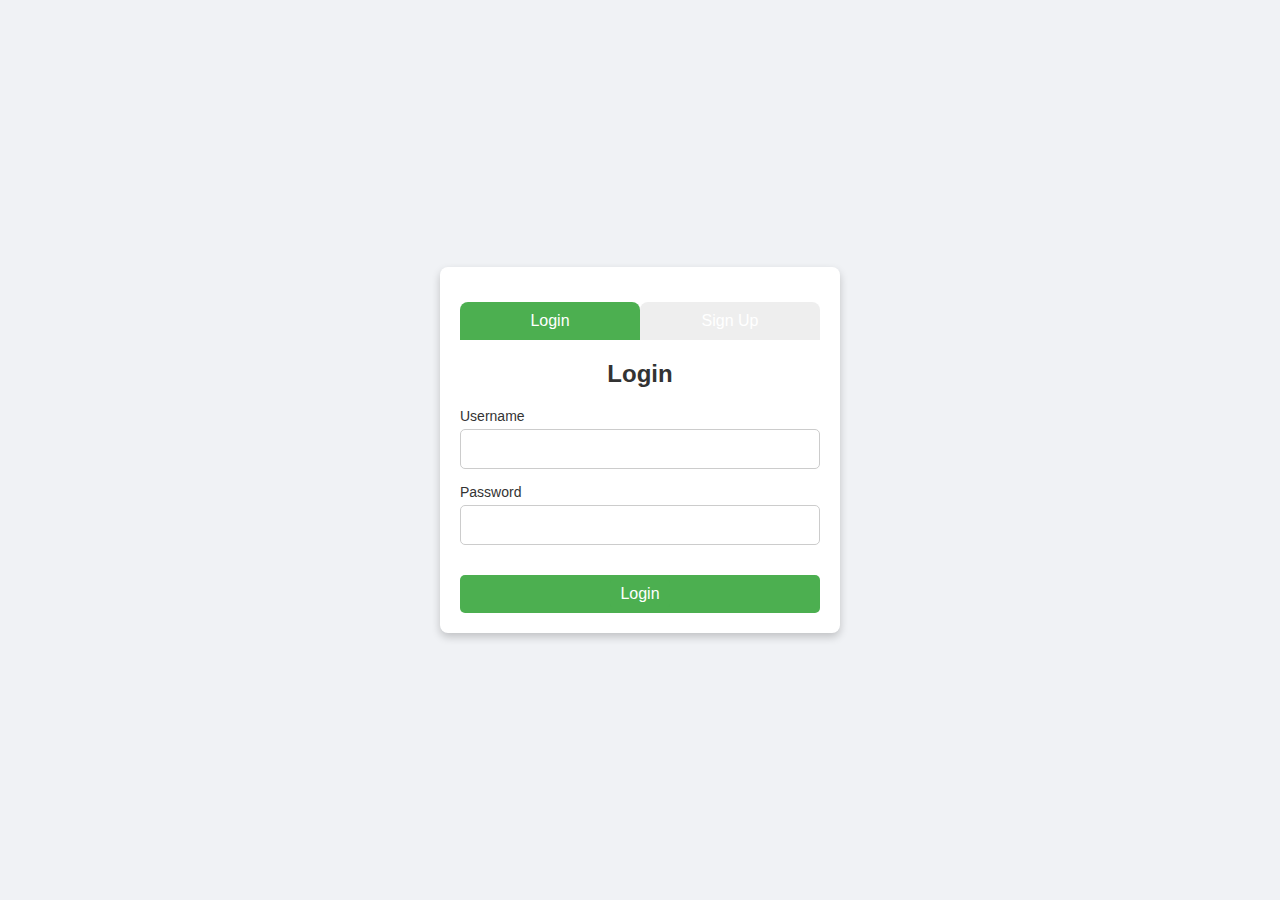
<file: index.html>
<!DOCTYPE html>
<html lang="en">
<head>
    <meta charset="UTF-8">
    <meta name="viewport" content="width=device-width, initial-scale=1.0">
    <title>Login & Sign Up Page</title>
    <link rel="stylesheet" href="styles.css">
</head>
<style>
    /* styles.css */
* {
    margin: 0;
    padding: 0;
    box-sizing: border-box;
    font-family: Arial, sans-serif;
}

body {
    display: flex;
    align-items: center;
    justify-content: center;
    height: 100vh;
    background-color: #f0f2f5;
}

.container {
    width: 100%;
    max-width: 400px;
    padding: 20px;
    background-color: #fff;
    box-shadow: 0 4px 8px rgba(0, 0, 0, 0.2);
    border-radius: 8px;
    text-align: center;
}

.tab-container {
    display: flex;
    justify-content: space-around;
    margin-bottom: 20px;
}

.tab-button {
    flex: 1;
    padding: 10px;
    font-size: 16px;
    cursor: pointer;
    background-color: #eee;
    border: none;
    border-radius: 8px 8px 0 0;
    outline: none;
}

.tab-button.active {
    background-color: #4CAF50;
    color: white;
}

.form-container {
    display: none;
}

.form-container.active {
    display: block;
}

h2 {
    margin-bottom: 20px;
    color: #333;
}

.form-group {
    margin-bottom: 15px;
    text-align: left;
}

.form-group label {
    display: block;
    font-size: 14px;
    color: #333;
}

.form-group input {
    width: 100%;
    padding: 10px;
    margin-top: 5px;
    border: 1px solid #ccc;
    border-radius: 5px;
    font-size: 16px;
}

button {
    width: 100%;
    padding: 10px;
    background-color: #4CAF50;
    color: #fff;
    font-size: 16px;
    border: none;
    border-radius: 5px;
    cursor: pointer;
    margin-top: 15px;
}

button:hover {
    background-color: #45a049;
}

</style>
<body>
    <script>

    </script>
    <div class="container">
        <div class="tab-container">
            <button class="tab-button active" onclick="openTab('login')">Login</button>
            <button class="tab-button" onclick="openTab('signup')">Sign Up</button>
        </div>

        <!-- Login Form -->
        <div id="login" class="form-container active">
            <h2>Login</h2>
            <form action="about.html" method="post">
                <div class="form-group">
                    <label for="login-username">Username</label>
                    <input type="text" id="login-username" name="username" required>
                </div>
                <div class="form-group">
                    <label for="login-password">Password</label>
                    <input type="password" id="login-password" name="password" required>
                </div>
                <button type="submit"><a href="about.html" class="donate-button">Login</a></button>
        
            </form>
        </div>
        <!-- Sign Up Form -->
        <div id="signup" class="form-container">
            <h2>Sign Up</h2>
            <form action="about.html" method="post">
                <div class="form-group">
                    <label for="signup-username">Username</label>
                    <input type="text" id="signup-username" name="username" required>
                </div>
                <div class="form-group">
                    <label for="signup-email">Email</label>
                    <input type="email" id="signup-email" name="email" required>
                </div>
                <div class="form-group">
                    <label for="signup-password">Password</label>
                    <input type="password" id="signup-password" name="password" required>
                </div>
                <button type="submit"><a href="about.html" class="donate-button">Sign Up</a></button>
                
            </form>
        </div>
    </div> 
</body>
</html>
</file>
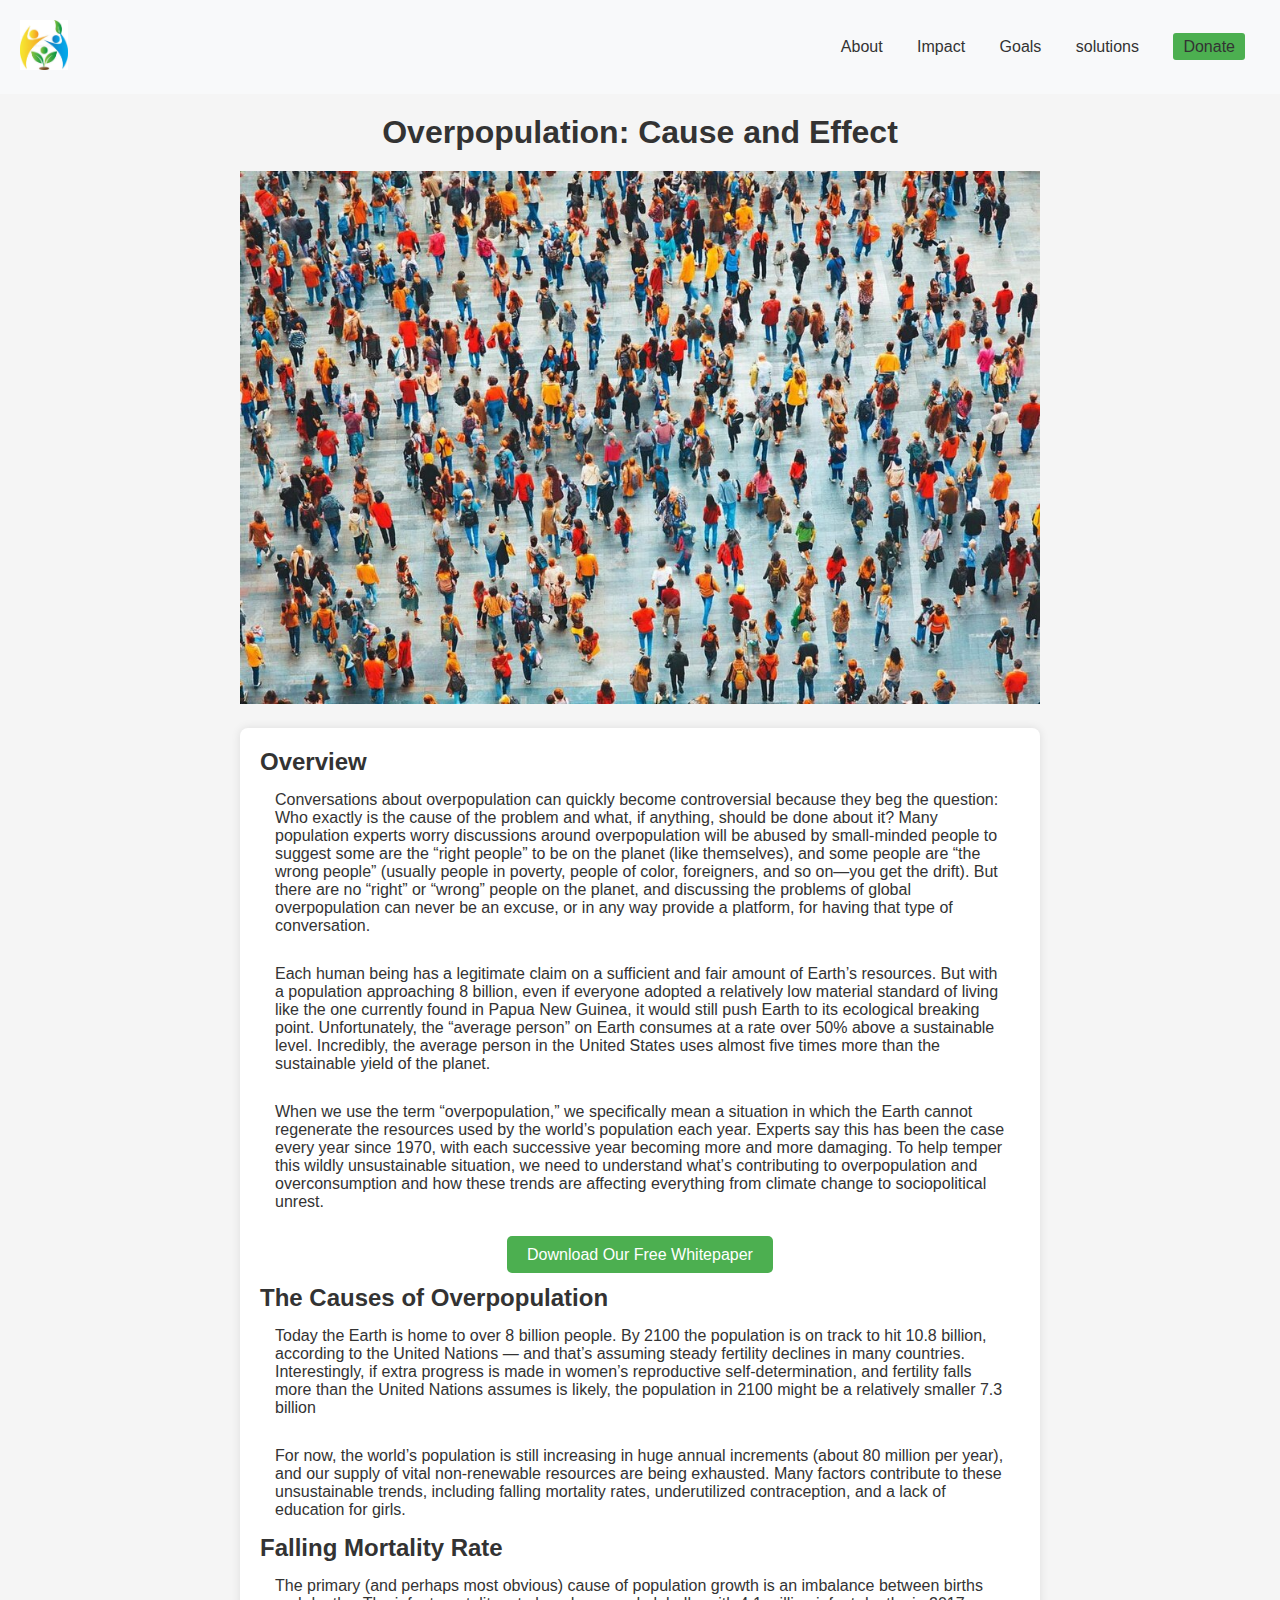
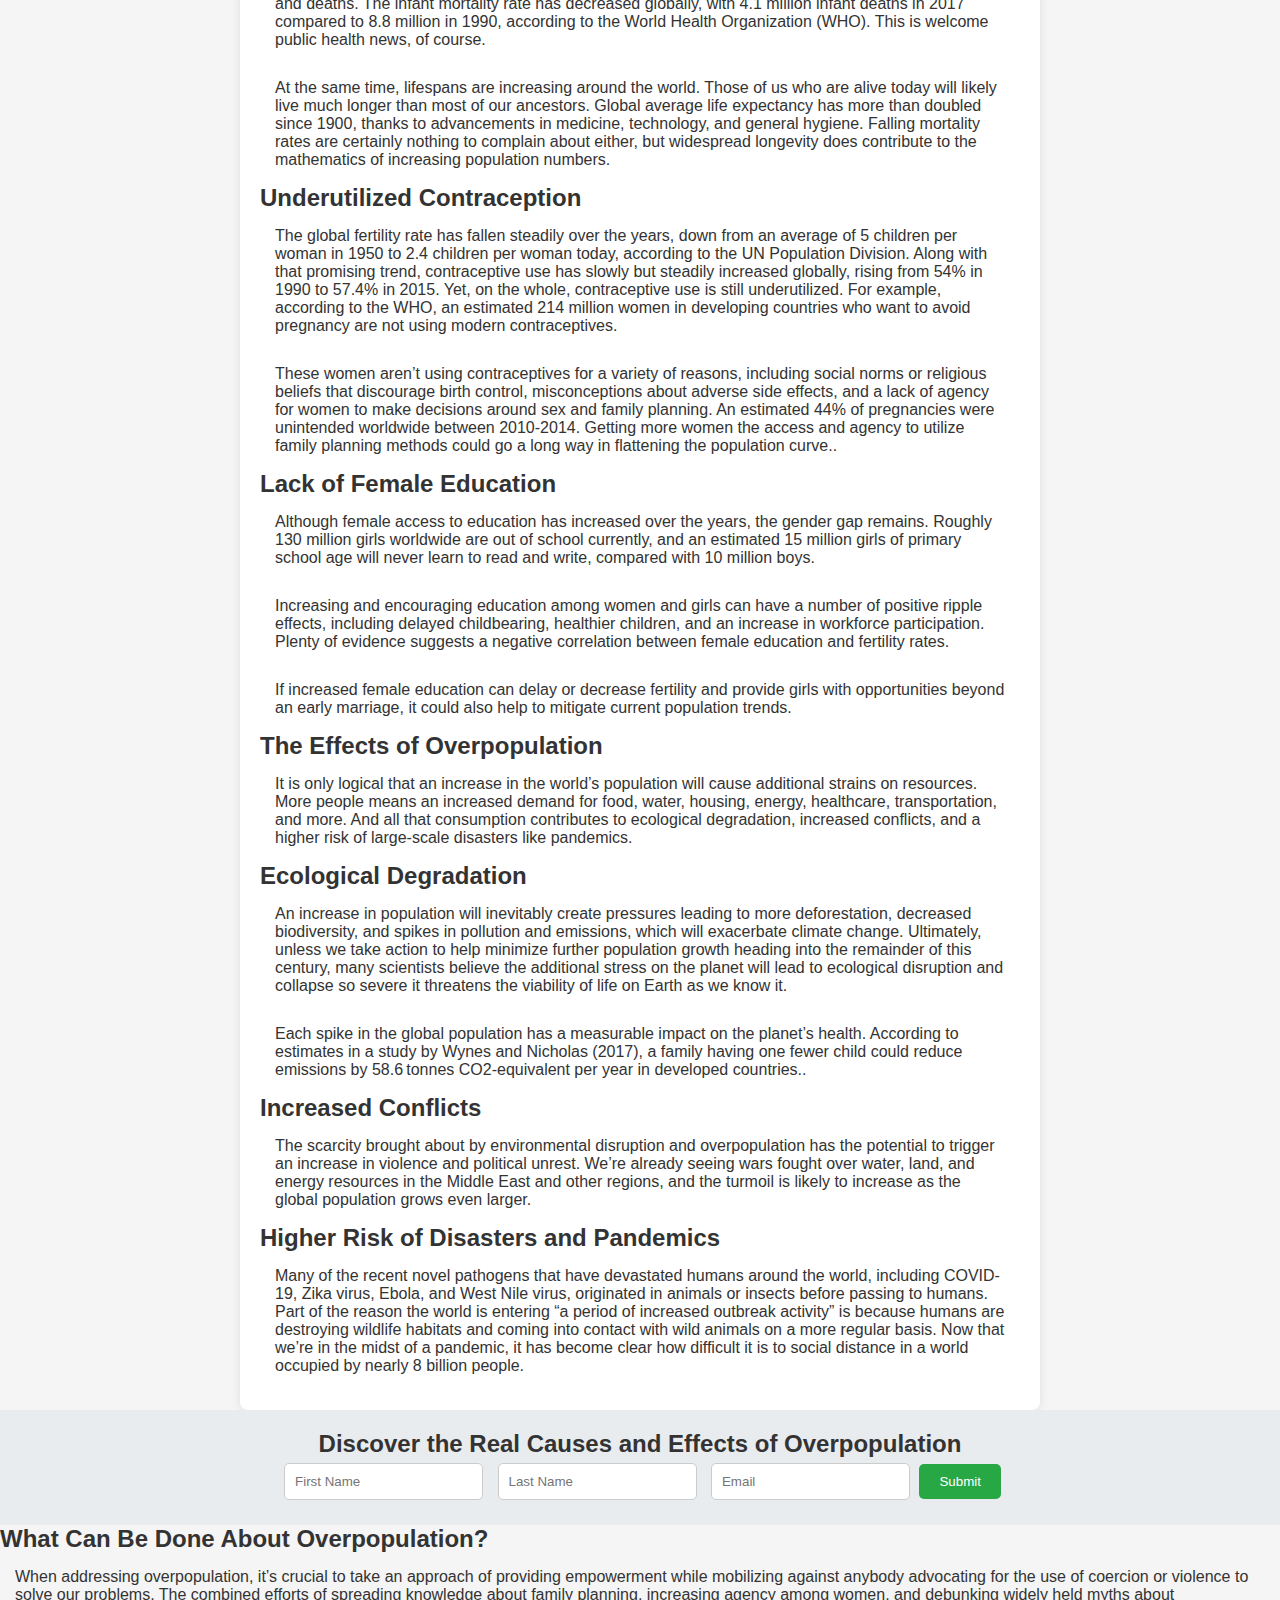
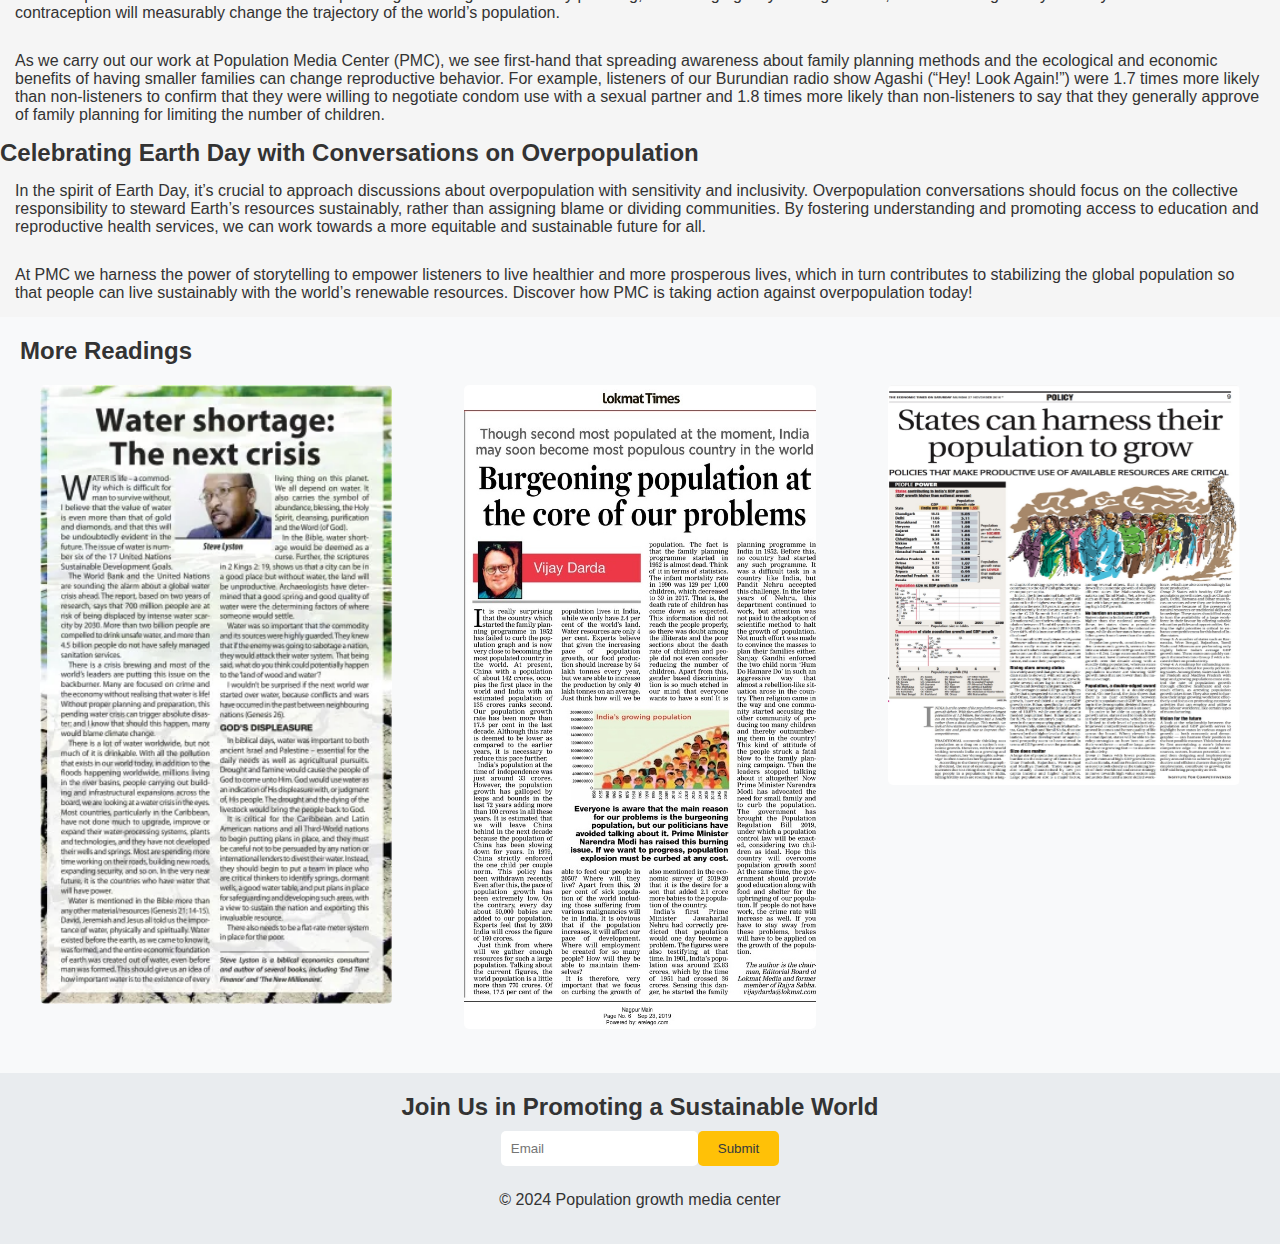
<file: about.html>
<!DOCTYPE html>
<html lang="en">
<head>
    <meta charset="UTF-8">
    <meta name="viewport" content="width=device-width, initial-scale=1.0">
    <title>Overpopulation: Cause and Effect</title>
    <link rel="stylesheet" href="styles.css">
</head>
<style>
    p{

        padding: 15px;
    }
</style>
<body>
    <!-- Header Section -->
    <header class="header">
        <div class="header-logo">
            <img src="logo.jpg" alt="Population Media Center Logo">
        </div>
        <nav class="header-nav">
            <a href="about.html">About</a>
            <a href="impact.html">Impact</a>
            <a href="goals.html">Goals</a>
            <a href="solution.html">solutions</a>
            <a href="donate.html" class="donate-button">Donate</a>
        </nav>
    </header>

    <!-- Main Article Section -->
    <main>
        <section class="article-header">
            <h1>Overpopulation: Cause and Effect</h1>
            
            <img src="crowd.jpg" alt="Crowd Image" class="header-image">
        </section>

        <!-- Article Content -->
        <section class="article-content">
            <h2>Overview</h2>
            <p> Conversations about overpopulation can quickly become controversial because they beg the question: Who exactly is the cause of the problem and what, if anything, should be done about it? Many population experts worry discussions around overpopulation will be abused by small-minded people to suggest some are the “right people” to be on the planet (like themselves), and some people are “the wrong people” (usually people in poverty, people of color, foreigners, and so on—you get the drift). But there are no “right” or “wrong” people on the planet, and discussing the problems of global overpopulation can never be an excuse, or in any way provide a platform, for having that type of conversation.</p>
            <p>Each human being has a legitimate claim on a sufficient and fair amount of Earth’s resources. But with a population approaching 8 billion, even if everyone adopted a relatively low material standard of living like the one currently found in Papua New Guinea, it would still push Earth to its ecological breaking point. Unfortunately, the “average person” on Earth consumes at a rate over 50% above a sustainable level. Incredibly, the average person in the United States uses almost five times more than the sustainable yield of the planet.</p>
            <p>When we use the term “overpopulation,” we specifically mean a situation in which the Earth cannot regenerate the resources used by the world’s population each year. Experts say this has been the case every year since 1970, with each successive year becoming more and more damaging. To help temper this wildly unsustainable situation, we need to understand what’s contributing to overpopulation and overconsumption and how these trends are affecting everything from climate change to sociopolitical unrest.</p>
            
            <div class="download-section">
                <a href="https://example.com/whitepaper.pdf" class="download-button">Download Our Free Whitepaper</a>
            </div>

            <h2>The Causes of Overpopulation</h2>
            <p>Today the Earth is home to over 8 billion people. By 2100 the population is on track to hit 10.8 billion, according to the United Nations — and that’s assuming steady fertility declines in many countries. Interestingly, if extra progress is made in women’s reproductive self-determination, and fertility falls more than the United Nations assumes is likely, the population in 2100 might be a relatively smaller 7.3 billion</p>
            <p>For now, the world’s population is still increasing in huge annual increments (about 80 million per year), and our supply of vital non-renewable resources are being exhausted. Many factors contribute to these unsustainable trends, including falling mortality rates, underutilized contraception, and a lack of education for girls.</p>

            <h2>Falling Mortality Rate</h3>
            <p>The primary (and perhaps most obvious) cause of population growth is an imbalance between births and deaths. The infant mortality rate has decreased globally, with 4.1 million infant deaths in 2017 compared to 8.8 million in 1990, according to the World Health Organization (WHO). This is welcome public health news, of course.</p>
            <p> At the same time, lifespans are increasing around the world. Those of us who are alive today will likely live much longer than most of our ancestors. Global average life expectancy has more than doubled since 1900, thanks to advancements in medicine, technology, and general hygiene. Falling mortality rates are certainly nothing to complain about either, but widespread longevity does contribute to the mathematics of increasing population numbers.</p>
            <h2>Underutilized Contraception</h3>
            <p>The global fertility rate has fallen steadily over the years, down from an average of 5 children per woman in 1950 to 2.4 children per woman today, according to the UN Population Division. Along with that promising trend, contraceptive use has slowly but steadily increased globally, rising from 54% in 1990 to 57.4% in 2015. Yet, on the whole, contraceptive use is still underutilized. For example, according to the WHO, an estimated 214 million women in developing countries who want to avoid pregnancy are not using modern contraceptives.</p>
            <p>These women aren’t using contraceptives for a variety of reasons, including social norms or religious beliefs that discourage birth control, misconceptions about adverse side effects, and a lack of agency for women to make decisions around sex and family planning. An estimated 44% of pregnancies were unintended worldwide between 2010-2014. Getting more women the access and agency to utilize family planning methods could go a long way in flattening the population curve..</p>

            <h2>Lack of Female Education</h3>
            <p>Although female access to education has increased over the years, the gender gap remains. Roughly 130 million girls worldwide are out of school currently, and an estimated 15 million girls of primary school age will never  learn to read and write, compared with 10 million boys.</p>
            <p>Increasing and encouraging education among women and girls can have a number of positive ripple effects, including delayed childbearing, healthier children, and an increase in workforce participation. Plenty of evidence suggests a negative correlation between female education and fertility rates.</p>
            <p>If increased female education can delay or decrease fertility and provide girls with opportunities beyond an early marriage, it could also help to mitigate current population trends. </p>

            <h2>The Effects of Overpopulation</h2>
            <p>It is only logical that an increase in the world’s population will cause additional strains on resources. More people means an increased demand for food, water, housing, energy, healthcare, transportation, and more. And all that consumption contributes to ecological degradation, increased conflicts, and a higher risk of large-scale disasters like pandemics.  </p>
            <h2>Ecological Degradation</h2>
            <p>An increase in population will inevitably create pressures leading to more deforestation, decreased biodiversity, and spikes in pollution and emissions, which will exacerbate climate change. Ultimately, unless we take action to help minimize further population growth heading into the remainder of this century, many scientists believe the additional stress on the planet will lead to ecological disruption and collapse so severe it threatens the viability of life on Earth as we know it.</p>
            <p>Each spike in the global population has a measurable impact on the planet’s health. According to estimates in a study by Wynes and Nicholas (2017), a family having one fewer child could reduce emissions by 58.6 tonnes CO2-equivalent per year in developed countries..</p>
            <h2>Increased Conflicts</h2>
            <p>The scarcity brought about by environmental disruption and overpopulation has the potential to trigger an increase in violence and political unrest. We’re already seeing wars fought over water, land, and energy resources in the Middle East and other regions, and the turmoil is likely to increase as the global population grows even larger.</p>
            <h2>Higher Risk of Disasters and Pandemics</h2>
            <p>Many of the recent novel pathogens that have devastated humans around the world, including COVID-19, Zika virus, Ebola, and West Nile virus, originated in animals or insects before passing to humans. Part of the reason the world is entering “a period of increased outbreak activity” is because humans are destroying wildlife habitats and coming into contact with wild animals on a more regular basis. Now that we’re in the midst of a pandemic, it has become clear how difficult it is to social distance in a world occupied by nearly 8 billion people.</p>
            </section>
        <section class="newsletter">
            <h2>Discover the Real Causes and Effects of Overpopulation</h2>
            <form>
                <input type="text" placeholder="First Name">
                <input type="text" placeholder="Last Name">
                <input type="email" placeholder="Email">
                <button type="submit">Submit</button>
            </form>
        </section>

        <!-- Solutions Section -->
        <section class="solutions">
            <h2>What Can Be Done About Overpopulation?</h2>
            <p>When addressing overpopulation, it’s crucial to take an approach of providing empowerment while mobilizing against anybody advocating for the use of coercion or violence to solve our problems. The combined efforts of spreading knowledge about family planning, increasing agency among women, and debunking widely held myths about contraception will measurably change the trajectory of the world’s population.</p>
            <p>As we carry out our work at Population Media Center (PMC), we see first-hand that spreading awareness about family planning methods and the ecological and economic benefits of having smaller families can change reproductive behavior. For example, listeners of our Burundian radio show Agashi (“Hey! Look Again!”) were 1.7 times more likely than non-listeners to confirm that they were willing to negotiate condom use with a sexual partner and 1.8 times more likely than non-listeners to say that they generally approve of family planning for limiting the number of children.</p>
        </section>

        <!-- Earth Day Section -->
        <section class="celebration">
            <h2>Celebrating Earth Day with Conversations on Overpopulation</h2>
            <p>In the spirit of Earth Day, it’s crucial to approach discussions about overpopulation with sensitivity and inclusivity. Overpopulation conversations should focus on the collective responsibility to steward Earth’s resources sustainably, rather than assigning blame or dividing communities. By fostering understanding and promoting access to education and reproductive health services, we can work towards a more equitable and sustainable future for all.</p>

                <p>At PMC we harness the power of storytelling to empower listeners to live healthier and more prosperous lives, which in turn contributes to stabilizing the global population so that people can live sustainably with the world’s renewable resources. Discover how PMC is taking action against overpopulation today!</p>
        </section>

        <!-- More Readings Section -->
        <section class="more-readings">
            <h2>More Readings</h2>
            <div class="reading-items">
                <div class="reading-item">
                    <img src="news 123.webp" alt="Water Scarcity">
                </div>
                <div class="reading-item">
                    <img src="news 1.jpg" alt="Population Growth">
                </div>
            <div class="reading-item">
                <img src="news 34.jpg" alt="Population Growth" height="400px">
            </div>
            </div>
        </section>
    </main>

    <!-- Footer Section -->
    <footer class="footer">
        <h2 id="hlo">Join Us in Promoting a Sustainable World</h2>
        <form>
            <input type="email" placeholder="Email">
            <button type="submit">Submit</button>
        </form>
        <p id="hlo1">&copy; 2024 Population growth media center</p>
    </footer>
</body>
</html>
</file>
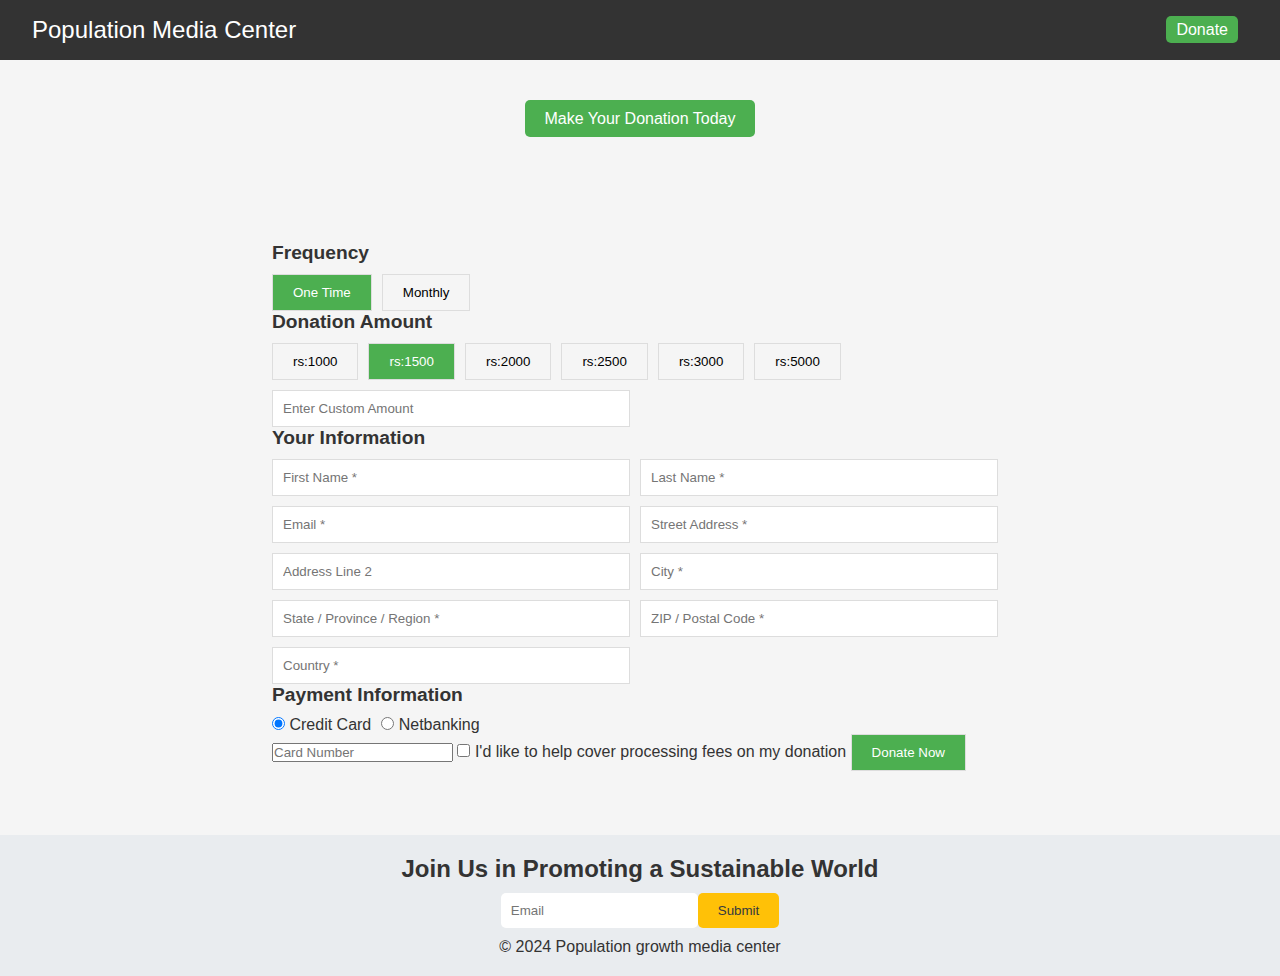
<file: donate.html>
<!DOCTYPE html>
<html lang="en">
<head>
  <meta charset="UTF-8">
  <meta name="viewport" content="width=device-width, initial-scale=1.0">
  <title>Donation Page</title>
  <link rel="stylesheet" href="styles.css">
</head>
<style>
    /* General Styles */
body {

  font-family: Arial, sans-serif;
  margin: 0;
  padding: 0;
}

.header {
  background-color: #333;
  color: white;
  padding: 1rem 2rem;
  display: flex;
  justify-content: space-between;
  align-items: center;
}

.header .logo {
  font-size: 1.5rem;
}

.header .nav a {
  color: white;
  margin: 0 10px;
  text-decoration: none;
}

.donate-button {
  background-color: #4CAF50;
  padding: 5px 10px;
  border-radius: 5px;
}

.main-banner {
  background: url('https://example.com/banner-image.jpg') no-repeat center center;
  background-size: cover;
 
  text-align: center;
  padding: 50px;
}

.main-donate-button {
  background-color: #4CAF50;
  color: white;
  padding: 10px 20px;
  border-radius: 5px;
  text-decoration: none;
}

.donation-form {
  padding: 2rem;
  max-width: 800px;
  margin: 2rem auto;
}

.donation-form h2 {
  font-size: 1.2rem;
  margin-bottom: 10px;
}

.frequency-options, .donation-amounts, .user-info, .payment-method {
  display: flex;
  gap: 10px;
  flex-wrap: wrap;
}

.frequency-btn, .amount-btn, .submit-btn {
  background-color: #f5f5f5;
  border: 1px solid #ddd;
  padding: 10px 20px;
  cursor: pointer;
}

.frequency-btn.active, .amount-btn.active, .submit-btn {
  background-color: #4CAF50;
  color: white;
}

.custom-amount, .user-info input {
  width: calc(50% - 10px);
  padding: 10px;
  border: 1px solid #ddd;
}

.newsletter-signup {
  display: flex;
  gap: 10px;
}


</style>
<body>

  <!-- Header -->
  <header class="header">
    <div class="logo">Population Media Center</div>
    <nav class="nav">
      <a href="donate.html" class="donate-button">Donate</a>
    </nav>
  </header>

  <!-- Main Banner -->
  <section class="main-banner">
    <div class="banner-text">
      <a href="#donate-form" class="main-donate-button">Make Your Donation Today</a>
    </div>
  </section>

  <!-- Donation Form -->
  <section id="donate-form" class="donation-form">
    <form>
      <!-- Frequency -->
      <h2>Frequency</h2>
      <div class="frequency-options">
        <button type="button" class="frequency-btn active" data-frequency="one-time">One Time</button>
        <button type="button" class="frequency-btn" data-frequency="monthly">Monthly</button>
      </div>

      <!-- Donation Amount -->
      <h2>Donation Amount</h2>
      <div class="donation-amounts">
        <button type="button" class="amount-btn">rs:1000</button>
        <button type="button" class="amount-btn active">rs:1500</button>
        <button type="button" class="amount-btn">rs:2000</button>
        <button type="button" class="amount-btn">rs:2500</button>
        <button type="button" class="amount-btn">rs:3000</button>
        <button type="button" class="amount-btn">rs:5000</button>
        <input type="number" class="custom-amount" placeholder="Enter Custom Amount">
      </div>

      <!-- User Information -->
      <h2>Your Information</h2>
      <div class="user-info">
        <input type="text" placeholder="First Name *" required>
        <input type="text" placeholder="Last Name *" required>
        <input type="email" placeholder="Email *" required>
        <input type="text" placeholder="Street Address *" required>
        <input type="text" placeholder="Address Line 2">
        <input type="text" placeholder="City *" required>
        <input type="text" placeholder="State / Province / Region *" required>
        <input type="text" placeholder="ZIP / Postal Code *" required>
        <input type="text" placeholder="Country *" required>
      </div>

      <!-- Payment Information -->
      <h2>Payment Information</h2>
      <div class="payment-method">
        <label><input type="radio" name="payment" checked> Credit Card</label>
        <label><input type="radio" name="payment"> Netbanking</label>
      </div>
      <input type="text" placeholder="Card Number">
      
      <label>
        <input type="checkbox">
        I'd like to help cover processing fees on my donation
      </label>
      <button type="submit" class="submit-btn">Donate Now</button>
    </form>
  </section>
  <!-- Footer Section -->
  <footer class="footer">
    <h2 id="hlo">Join Us in Promoting a Sustainable World</h2>
    <form>
        <input type="email" placeholder="Email">
        <button type="submit">Submit</button>
    </form>
    <p id="hlo1">&copy; 2024 Population growth media center</p>
</footer>
  <script>
    document.addEventListener("DOMContentLoaded", function() {
    const frequencyBtns = document.querySelectorAll(".frequency-btn");
    const amountBtns = document.querySelectorAll(".amount-btn");
  
    frequencyBtns.forEach(btn => {
      btn.addEventListener("click", () => {
        frequencyBtns.forEach(b => b.classList.remove("active"));
        btn.classList.add("active");
      });
    });
  
    amountBtns.forEach(btn => {
      btn.addEventListener("click", () => {
        amountBtns.forEach(b => b.classList.remove("active"));
        btn.classList.add("active");
      });
    });
  });
  </script>
</body>
</html>
</file>
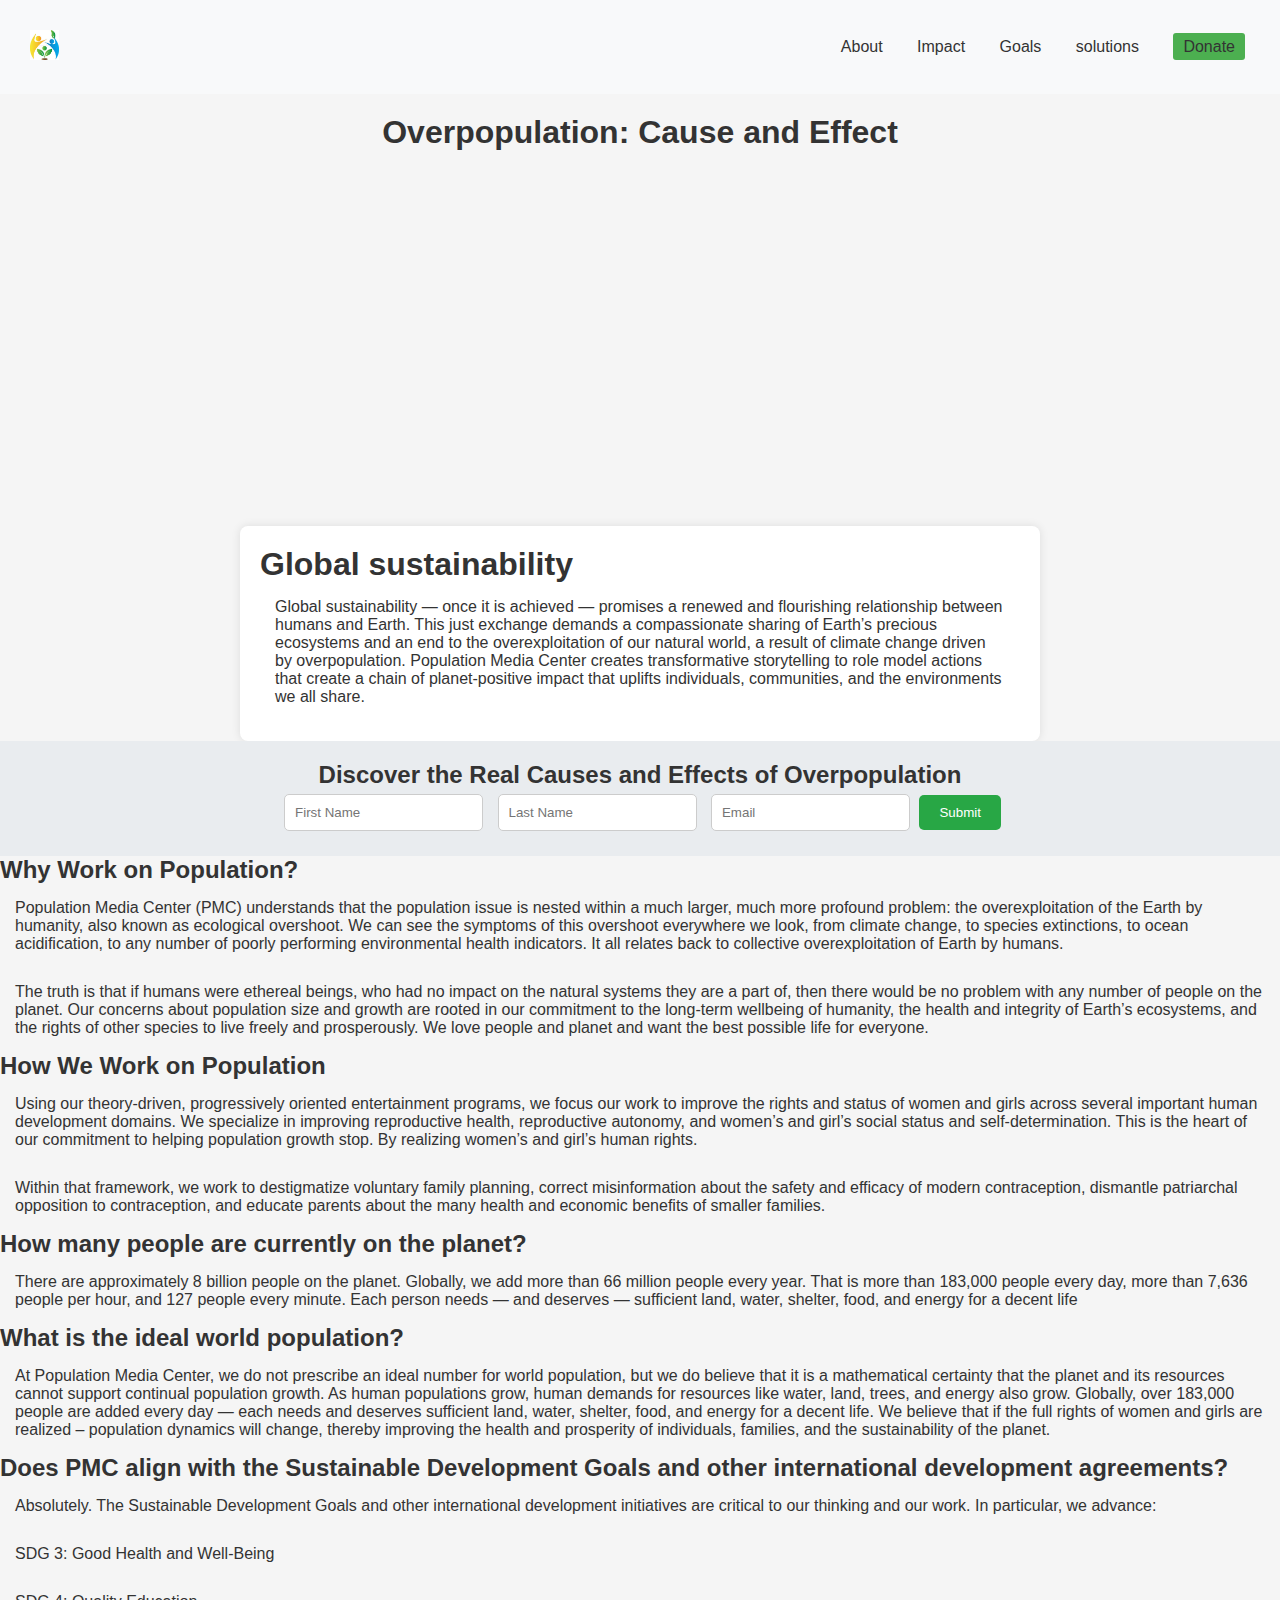
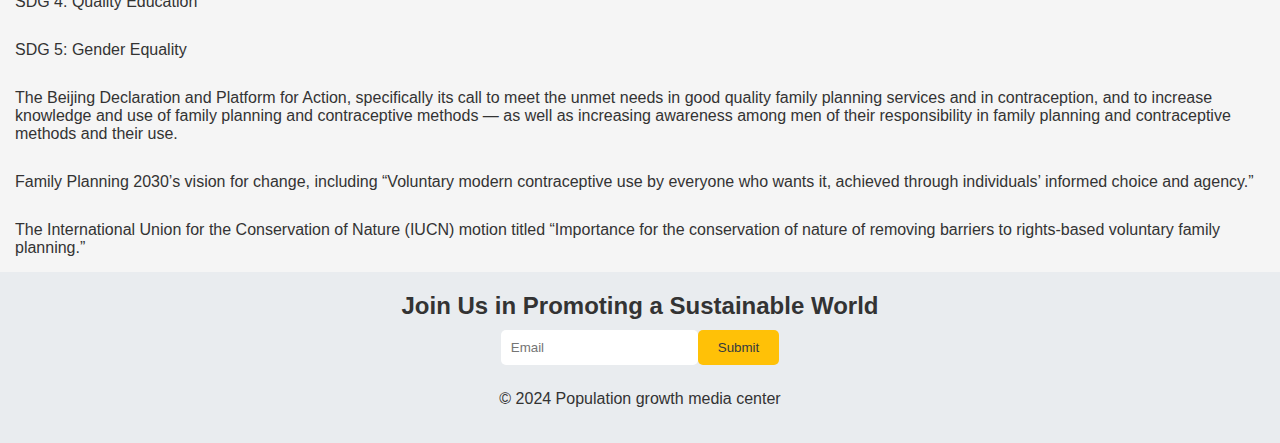
<file: goals.html>
<!DOCTYPE html>
<html lang="en">
<head>
    <meta charset="UTF-8">
    <meta name="viewport" content="width=device-width, initial-scale=1.0">
    <title>Overpopulation: Cause and Effect</title>
    <link rel="stylesheet" href="styles.css">
</head>
<style>
    p{
        padding: 15px;
    }
    img{
        padding: 10px;
    }
</style>
<body>
    <!-- Header Section -->
    <header class="header">
        <div class="header-logo">
        <img src="logo.jpg" alt="Population Media Center Logo">
        </div>
        <nav class="header-nav">
            <a href="about.html">About</a>
            <a href="impact.html">Impact</a>
            <a href="goals.html">Goals</a>
            <a href="solution.html">solutions</a>
            <a href="donate.html" class="donate-button">Donate</a>
        </nav>
    </header>

    <!-- Main Article Section -->
    <main>
        <section class="article-header">
            <h1>Overpopulation: Cause and Effect</h1>
            <br>
            
            <center>
            <iframe width="560" height="315" src="https://www.youtube.com/embed/OWy-GhBnZLg?si=ciCJVN7UM2degImO" title="YouTube video player" frameborder="0" allow="accelerometer; autoplay; clipboard-write; encrypted-media; gyroscope; picture-in-picture; web-share" referrerpolicy="strict-origin-when-cross-origin" allowfullscreen></iframe>
            </center><br>
        </section>

        <!-- Article Content -->
        <section class="article-content">
            <h1 id="more">Global sustainability</h1>
            <p>Global sustainability — once it is achieved — promises a renewed and flourishing relationship between humans and Earth. This just exchange demands a compassionate sharing of Earth’s precious ecosystems and an end to the overexploitation of our natural world, a result of climate change driven by overpopulation. Population Media Center creates transformative storytelling to role model actions that create a chain of planet-positive impact that uplifts individuals, communities, and the environments we all share.</p>


        </section>
        <section class="newsletter">
            <h2>Discover the Real Causes and Effects of Overpopulation</h2>
            <form>
                <input type="text" placeholder="First Name">
                <input type="text" placeholder="Last Name">
                <input type="email" placeholder="Email">
                <button type="submit">Submit</button>
            </form>
        </section>
        <h2>Why Work on Population?</h2>
        <p>Population Media Center (PMC) understands that the population issue is nested within a much larger, much more profound problem: the overexploitation of the Earth by humanity, also known as ecological overshoot. We can see the symptoms of this overshoot everywhere we look, from climate change, to species extinctions, to ocean acidification, to any number of poorly performing environmental health indicators. It all relates back to collective overexploitation of Earth by humans.</p>
        <p>The truth is that if humans were ethereal beings, who had no impact on the natural systems they are a part of, then there would be no problem with any number of people on the planet. Our concerns about population size and growth are rooted in our commitment to the long-term wellbeing of humanity, the health and integrity of Earth’s ecosystems, and the rights of other species to live freely and prosperously. We love people and planet and want the best possible life for everyone.</p>
        <h2>How We Work on Population</h2>
        <p>Using our theory-driven, progressively oriented entertainment programs, we focus our work to improve the rights and status of women and girls across several important human development domains. We specialize in improving reproductive health, reproductive autonomy, and women’s and girl’s social status and self-determination. This is the heart of our commitment to helping population growth stop. By realizing women’s and girl’s human rights.</p>
        <p> Within that framework, we work to destigmatize voluntary family planning, correct misinformation about the safety and efficacy of modern contraception, dismantle patriarchal opposition to contraception, and educate parents about the many health and economic benefits of smaller families.</p>
        <h2>How many people are currently on the planet?</h2>
        <p>There are approximately 8 billion people on the planet. Globally, we add more than 66 million people every year. That is more than 183,000 people every day, more than 7,636 people per hour, and 127 people every minute. Each person needs — and deserves — sufficient land, water, shelter, food, and energy for a decent life</p>
        <h2>What is the ideal world population?</h2>
        <p>At Population Media Center, we do not prescribe an ideal number for world population, but we do believe that it is a mathematical certainty that the planet and its resources cannot support continual population growth. As human populations grow, human demands for resources like water, land, trees, and energy also grow. Globally, over 183,000 people are added every day — each needs and deserves sufficient land, water, shelter, food, and energy for a decent life. We believe that if the full rights of women and girls are realized – population dynamics will change, thereby improving the health and prosperity of individuals, families, and the sustainability of the planet.</p>
        <h2>Does PMC align with the Sustainable Development Goals and other international development agreements?</h2>
        <p>Absolutely. The Sustainable Development Goals and other international development initiatives are critical to our thinking and our work. In particular, we advance:</p>
        <p>SDG 3: Good Health and Well-Being</p>
        <p>SDG 4: Quality Education</p>
        <p>SDG 5: Gender Equality</p>
        <p>The Beijing Declaration and Platform for Action, specifically its call to meet the unmet needs in good quality family planning services and in contraception, and to increase knowledge and use of family planning and contraceptive methods — as well as increasing awareness among men of their responsibility in family planning and contraceptive methods and their use.</p>
        <p>Family Planning 2030’s vision for change, including “Voluntary modern contraceptive use by everyone who wants it, achieved through individuals’ informed choice and agency.”</p>
        <p>The International Union for the Conservation of Nature (IUCN) motion titled “Importance for the conservation of nature of removing barriers to rights-based voluntary family planning.”</p>
    </main>
    <footer class="footer">
        <h2 id="hlo">Join Us in Promoting a Sustainable World</h2>
        <form>
            <input type="email" placeholder="Email">
            <button type="submit">Submit</button>
        </form>
        <p id="hlo1">&copy; 2024 Population growth media center</p>
    </footer>
</body>
</html>
</file>
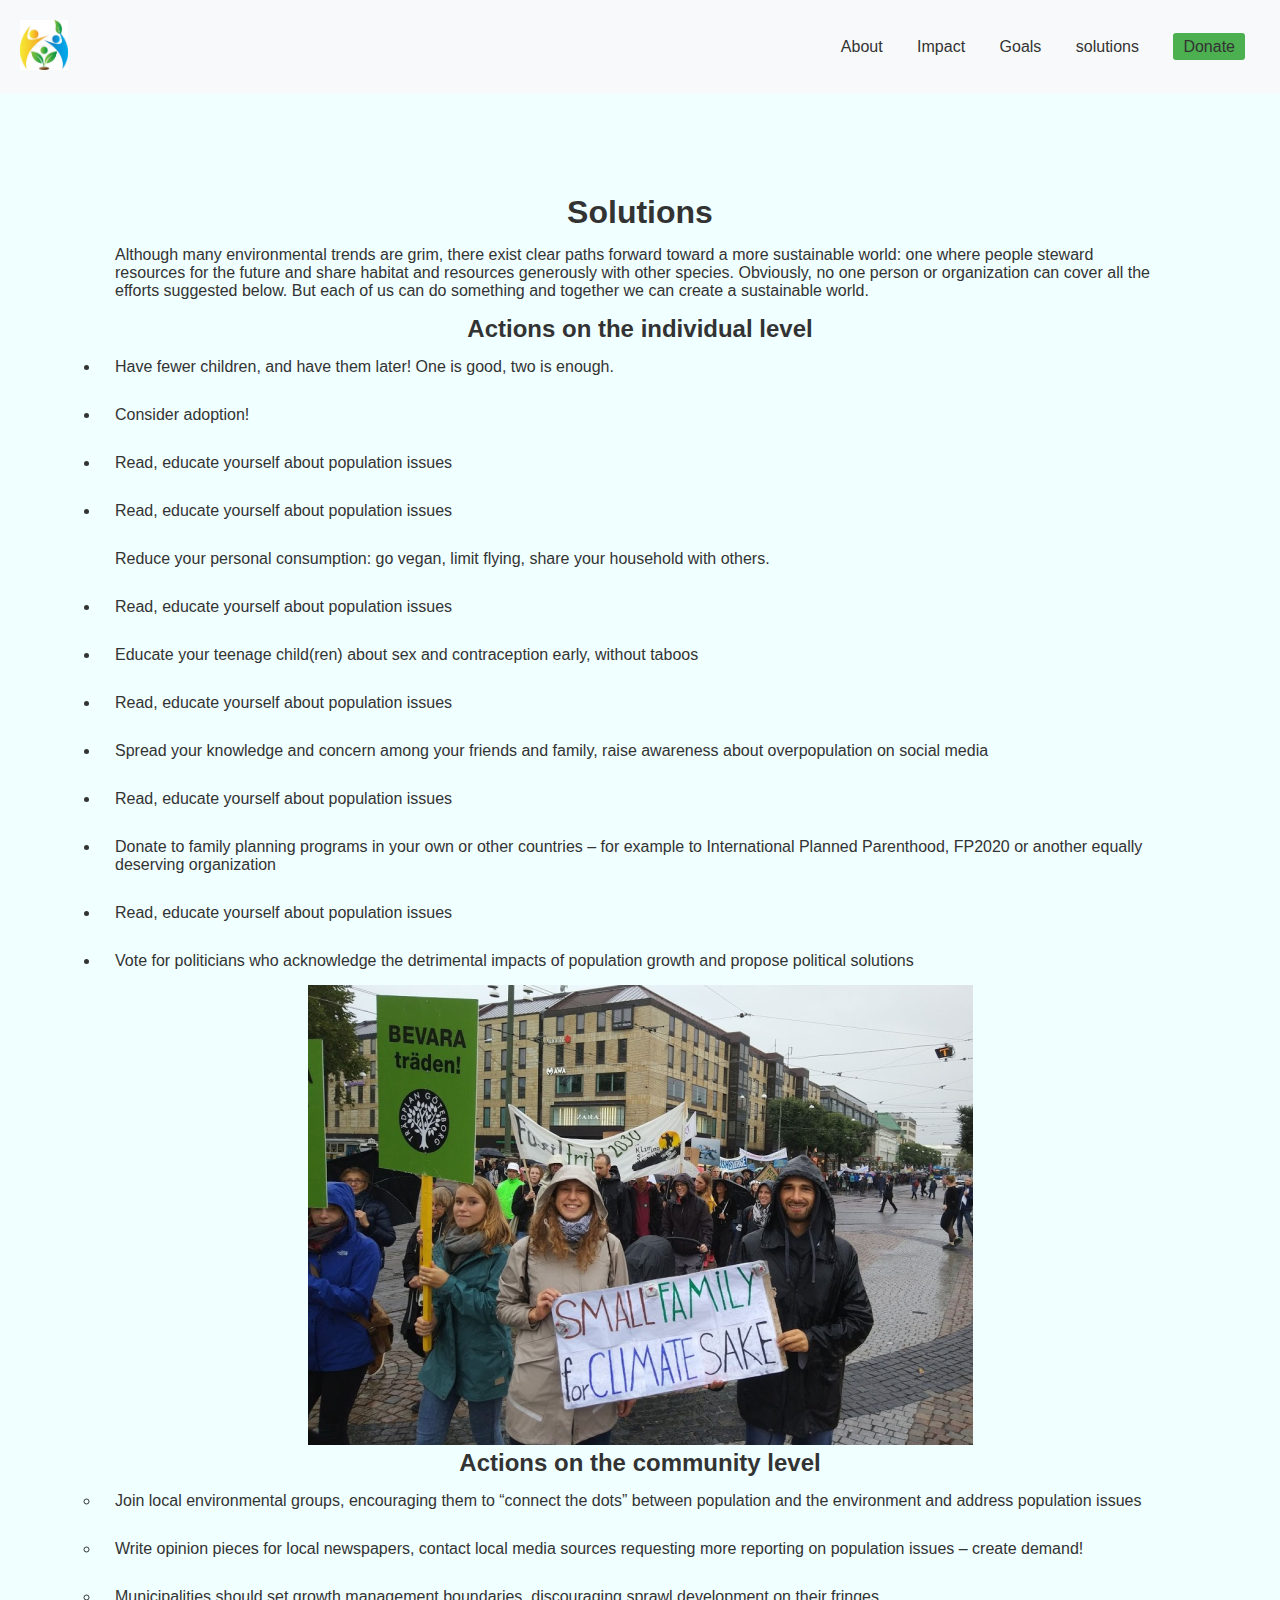
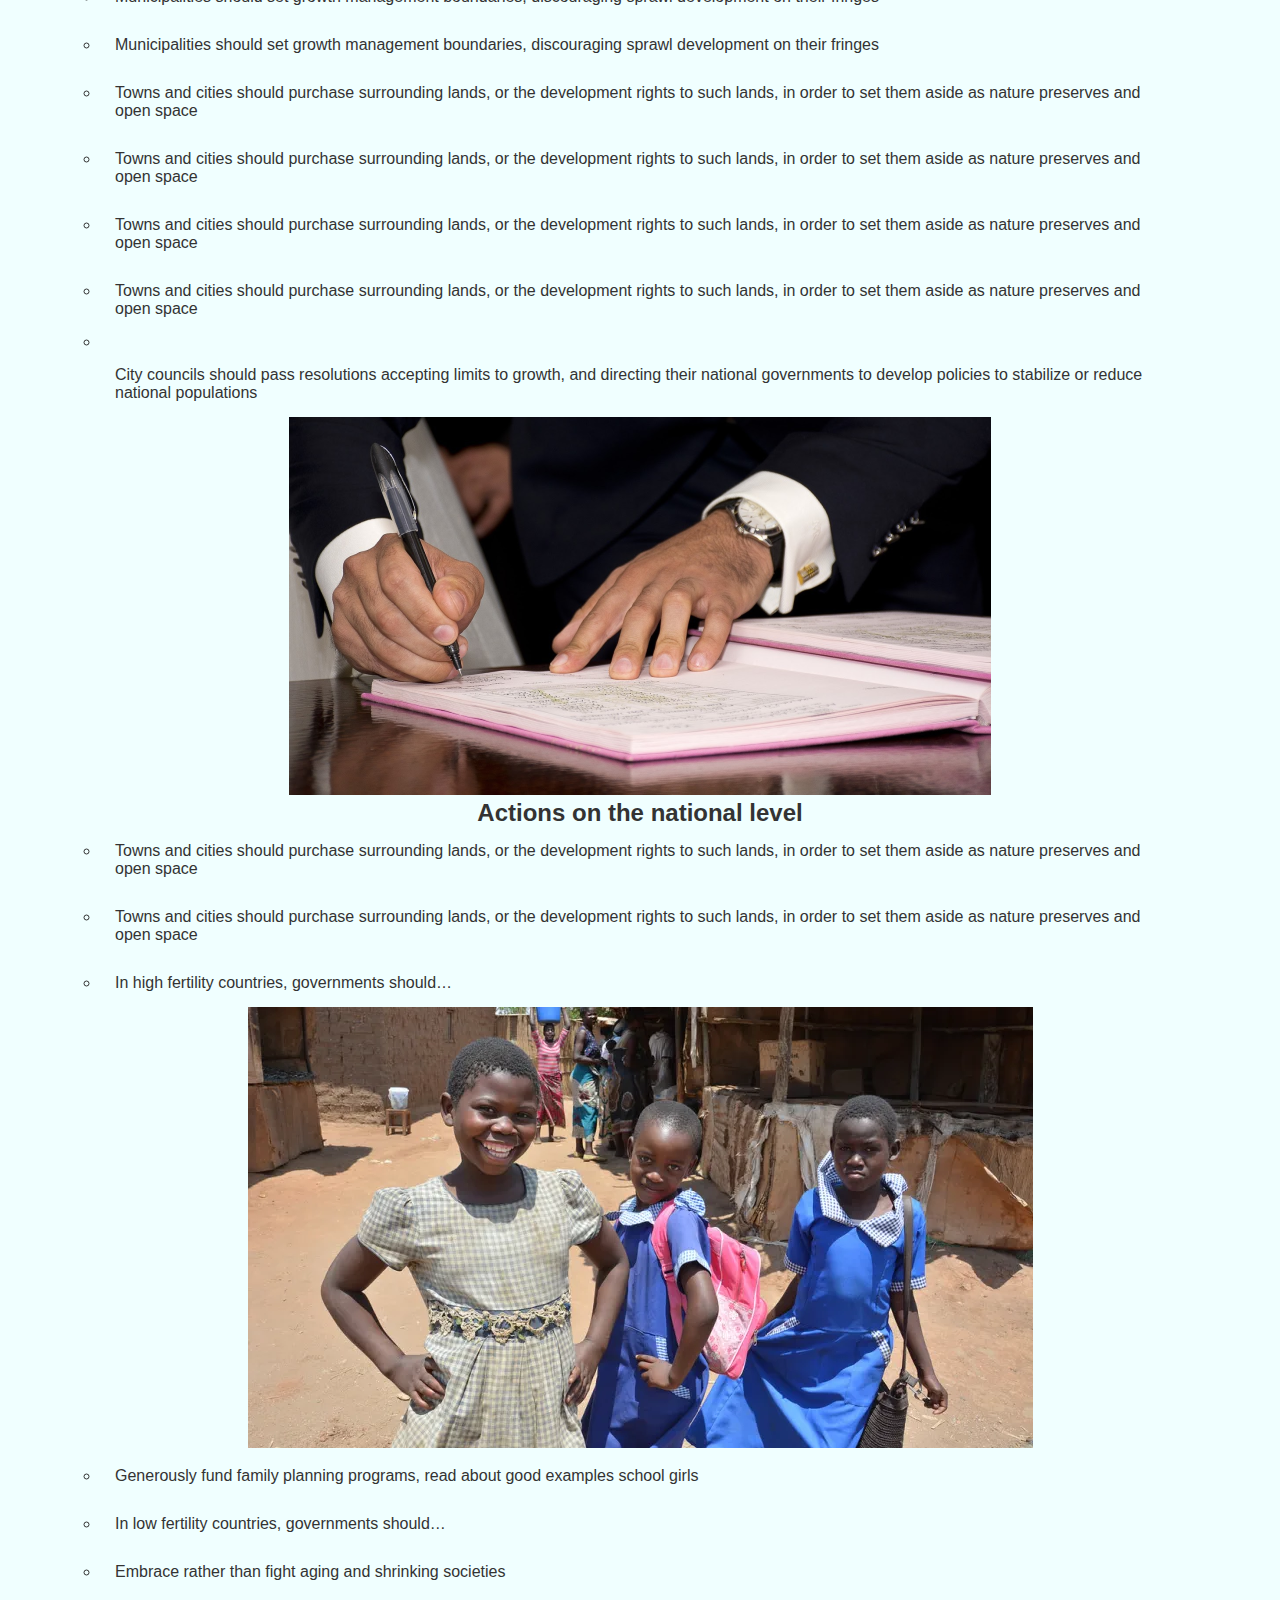
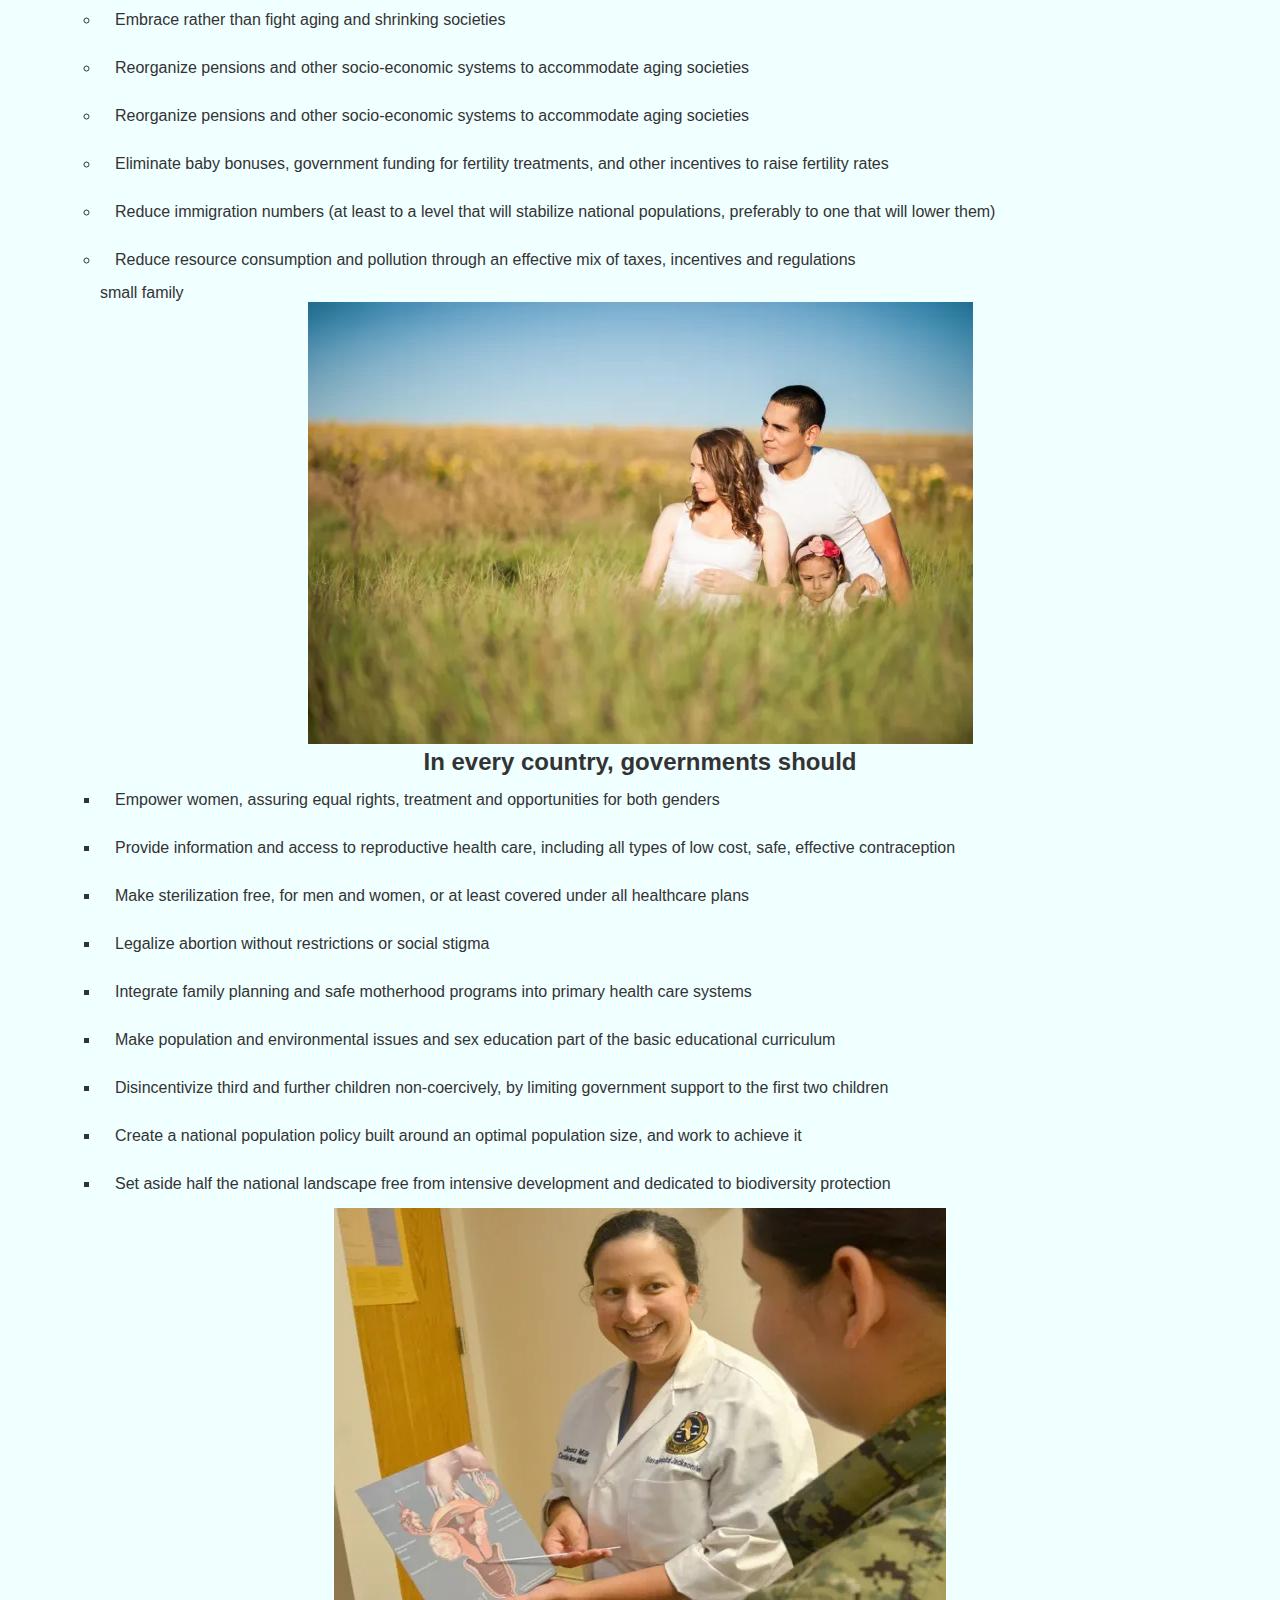
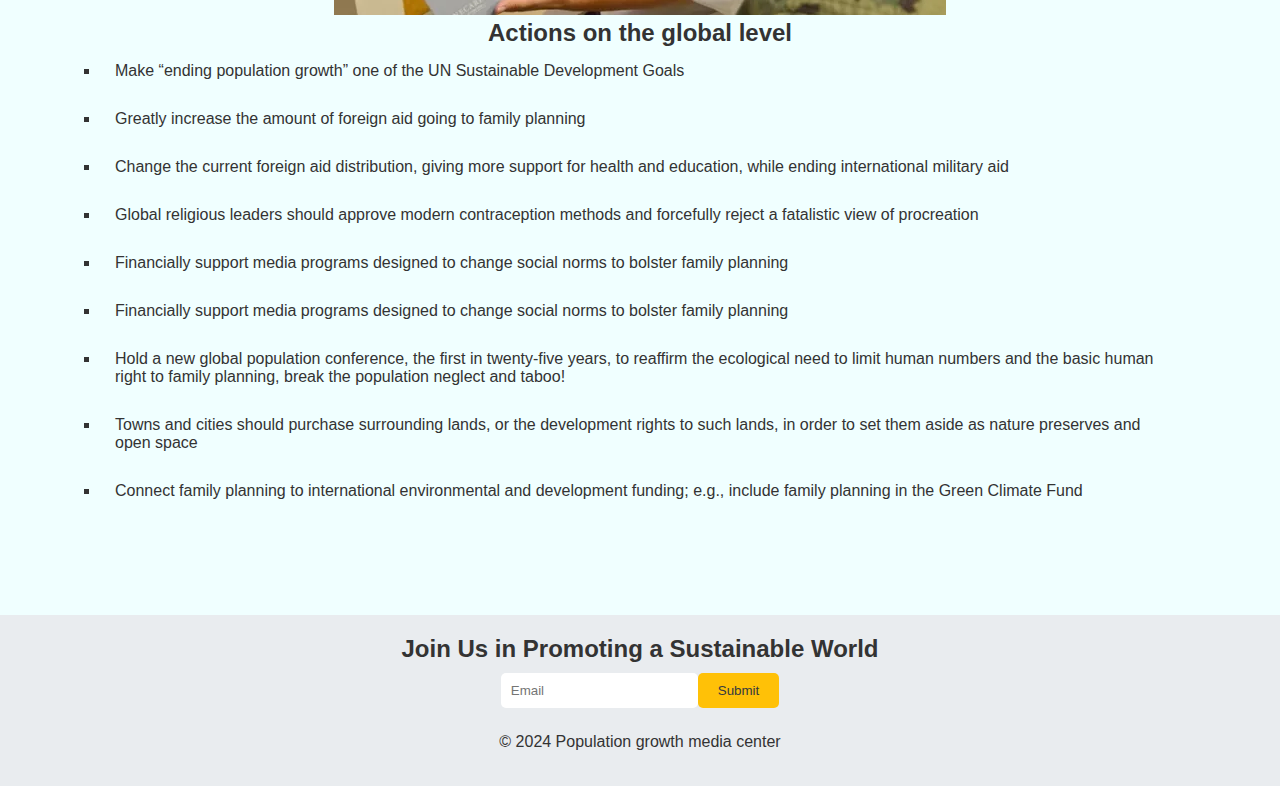
<file: solution.html>
<!DOCTYPE html>
<html lang="en">
<head>
    <meta charset="UTF-8">
    <meta name="viewport" content="width=device-width, initial-scale=1.0">
    <title>Overpopulation: Cause and Effect</title>
    <link rel="stylesheet" href="styles.css">
</head>
<style>
    h1,h2{
        text-align: center;
    }
    p{
        
        padding: 15px;
    }
    }
    img{
        border-radius: 10px;
        padding: 20px;
    }
    #solve{
        background-color: azure;
        padding: 100px;
    }
</style>
<body>
    <!-- Header Section -->
    <header class="header">
        <div class="header-logo">
            <img src="logo.jpg" alt="Population Media Center Logo">
        </div>
        <nav class="header-nav">
            <a href="about.html">About</a>
            <a href="impact.html">Impact</a>
            <a href="goals.html">Goals</a>
            <a href="solution.html">solutions</a>
            <a href="donate.html" class="donate-button">Donate</a>
        </nav>
    </header>
    <main>
        <div id="solve">
    <h1>Solutions</h1>
    <p>Although many environmental trends are grim, there exist clear paths forward toward a more sustainable world: one where people steward resources for the future and share habitat and resources generously with other species. Obviously, no one person or organization can cover all the efforts suggested below. But each of us can do something and together we can create a sustainable world.
        
    
    <h2>Actions on the individual level</h2>
    <ul>
    <li><p>Have fewer children, and have them later! One is good, two is enough.</p>
    <li> <p>Consider adoption!</p>
    <li><p>Read, educate yourself about population issues</p>
    <li><p>Read, educate yourself about population issues</p>
    <p>Reduce your personal consumption: go vegan, limit flying, share your household with others.</p>
    <li><p>Read, educate yourself about population issues</p>
    <li><p>Educate your teenage child(ren) about sex and contraception early, without taboos</p>
    <li><p>Read, educate yourself about population issues</p>
    <li><p>Spread your knowledge and concern among your friends and family, raise awareness about overpopulation on social media</p>
    <li><p>Read, educate yourself about population issues</p>
    <li><p>Donate to family planning programs in your own or other countries – for example to International Planned Parenthood, FP2020 or another equally deserving organization</p>
    <li><p>Read, educate yourself about population issues</p>
    <li><p>Vote for politicians who acknowledge the detrimental impacts of population growth and propose political solutions</p>
    <center><img src="s1.webp" ></center>
    
    
    <h2>
    Actions on the community level</h2>
    <ul>
        <li><p>Join local environmental groups, encouraging them to “connect the dots” between population and the environment and address population issues
            <li> <p>Write opinion pieces for local newspapers, contact local media sources requesting more reporting on population issues – create demand!
                <li> <p>Municipalities should set growth management boundaries, discouraging sprawl development on their fringes
                    <li><p>Municipalities should set growth management boundaries, discouraging sprawl development on their fringes
                   <li>     <p>Towns and cities should purchase surrounding lands, or the development rights to such lands, in order to set them aside as nature preserves and open space
                    <li> <p>Towns and cities should purchase surrounding lands, or the development rights to such lands, in order to set them aside as nature preserves and open space
                                <li><p>Towns and cities should purchase surrounding lands, or the development rights to such lands, in order to set them aside as nature preserves and open space
                                    <li> <p>Towns and cities should purchase surrounding lands, or the development rights to such lands, in order to set them aside as nature preserves and open space
                                    <li></li><p>City councils should pass resolutions accepting limits to growth, and directing their national governments to develop policies to stabilize or reduce national populations
    
    
        <center><img src="s2.webp" ></center>
    
    <h2>Actions on the national level</h2>
    
    <li><p>Towns and cities should purchase surrounding lands, or the development rights to such lands, in order to set them aside as nature preserves and open space
    <li><p>Towns and cities should purchase surrounding lands, or the development rights to such lands, in order to set them aside as nature preserves and open space
            <li> <p>In high fertility countries, governments should…
        <center><img src="s3.webp" ></center>
        <li> <p>Generously fund family planning programs, read about good examples school girls
            <li> <p>In low fertility countries, governments should…
    
                <li>    <p>Embrace rather than fight aging and shrinking societies </p>
                    <li>     <p>Embrace rather than fight aging and shrinking societies </p>
                        <li>      <p>Reorganize pensions and other socio-economic systems to accommodate aging societies</p>
                            <li>     <p>Reorganize pensions and other socio-economic systems to accommodate aging societies</p>
                                <li> <p>Eliminate baby bonuses, government funding for fertility treatments, and other incentives to raise fertility rates</p>
    <li>   <p>Reduce immigration numbers (at least to a level that will stabilize national populations, preferably to one that will lower them)</p>
    <li>  <p>Reduce resource consumption and pollution through an effective mix of taxes, incentives and regulations</p>
    small family
    
    <center><img src="s4.webp" ></center>
    
    
    
    
    <h2>In every country, governments should</h2>
    <ul>

    
   <li> <p>Empower women, assuring equal rights, treatment and opportunities for both genders</p>
   <li><p>Provide information and access to reproductive health care, including all types of low cost, safe, effective contraception </p>
    <li><p>Make sterilization free, for men and women, or at least covered under all healthcare plans</p>
    <li><p>Legalize abortion without restrictions or social stigma </p>
    <li><p>Integrate family planning and safe motherhood programs into primary health care systems</p>
    <li><p>Make population and environmental issues and sex education part of the basic educational curriculum</p>
    <li><p>Disincentivize third and further children non-coercively, by limiting government support to the first two children</p>
    <li><p>Create a national population policy built around an optimal population size, and work to achieve it</p>
    <li><p>Set aside half the national landscape free from intensive development and dedicated to biodiversity protection</p>
    
</ul>
    
    <center><img src="s5.webp" ></center>
    <h2>Actions on the global level</h2>
    <ul>


    <li><p>Make “ending population growth” one of the UN Sustainable Development Goals</p></li>
   
    <li> <p>Greatly increase the amount of foreign aid going to family planning</p> 
    <li><p>Change the current foreign aid distribution, giving more support for health and education, while ending international military aid </p>
    <li><p>Global religious leaders should approve modern contraception methods and forcefully reject a fatalistic view of procreation</p>
    <li><p>Financially support media programs designed to change social norms to bolster family planning</p>
    <li><p>Financially support media programs designed to change social norms to bolster family planning</p>
    <li><p>Hold a new global population conference, the first in twenty-five years, to reaffirm the ecological need to limit human numbers and the basic human right to family planning, break the population neglect and taboo!</p>
    <li><p>Towns and cities should purchase surrounding lands, or the development rights to such lands, in order to set them aside as nature preserves and open space
    <li><p>Connect family planning to international environmental and development funding; e.g., include family planning in the Green Climate Fund</p>
    
    
    </ul></div>  
</main>
    <footer class="footer">
        <h2 id="hlo">Join Us in Promoting a Sustainable World</h2>
        <form>
            <input type="email" placeholder="Email">
            <button type="submit">Submit</button>
        </form>
        <p id="hlo1">&copy; 2024 Population growth media center</p>
    </footer>
</body>
</html>
</file>
<file: styles.css>
* {
    margin: 0;
    padding: 0;
    box-sizing: border-box;
}

body {
    font-family: Arial, sans-serif;
    color: #333;
    background-color: #f5f5f5;
}

.header {
    display: flex;
    justify-content: space-between;
    align-items: center;
    padding: 20px;
    background-color: #f8f9fa;
}

.header-logo img {
    height: 50px;
}

.header-nav a {
    margin: 0 15px;
    color: #333;
    text-decoration: none;
}

.donate-button {
    color: #fff;
    background-color: #4CAF50;
    padding: 5px 10px;
    border-radius: 3px;
    text-decoration: none;
}

.article-header {
    text-align: center;
    padding: 20px;
}

.article-header img {
    width: 100%;
    max-width: 800px;
    margin-top: 20px;
}

.article-content {
    padding: 20px;
    max-width: 800px;
    margin: auto;
    background-color: #fff;
    border-radius: 8px;
    box-shadow: 0 0 10px rgba(0, 0, 0, 0.1);
}

.download-section {
    text-align: center;
    margin: 20px 0;
}

.download-button {
    padding: 10px 20px;
    background-color: #4CAF50;
    color: #fff;
    text-decoration: none;
    border-radius: 5px;
}

.newsletter, .footer {
    background-color: #e9ecef;
    padding: 20px;
    text-align: center;
}

.newsletter form input {
    padding: 10px;
    margin: 5px;
    border: 1px solid #ccc;
    border-radius: 5px;
}

.newsletter button {
    padding: 10px 20px;
    background-color: #28a745;
    color: #fff;
    border: none;
    border-radius: 5px;
}

.more-readings {
    padding: 20px;
    background-color: #f8f9fa;
}

.more-readings .reading-items {
    display: flex;
    justify-content: space-between;
}

.reading-item {
    margin: 10px;
    padding: 10px;
    width: 30%;
    text-align: center;
}

.reading-item img {
    width: 100%;
    border-radius: 5px;
}

.footer form {
    
    display: flex;
    justify-content: center;
    margin: 10px 0;

}
.footer input {
    padding: 10px;
    border: none;
    border-radius: 5px;
}

.footer button {
    padding: 10px 20px;
    background-color: #ffc107;
    color: #343a40;
    border: none;
    border-radius: 5px;
}
/* General Styles */
* {
    margin: 0;
    padding: 0;
    box-sizing: border-box;
}

body {
    font-family: Arial, sans-serif;
    color: #333;
    background-color: #f5f5f5;
}

/* Header */
.header {
    display: flex;
    justify-content: space-between;
    align-items: center;
    padding: 20px;
    background-color: #f8f9fa;
}

.header-logo img {
    height: 50px;
}

.header-nav a {
    margin: 0 15px;
    color: #333;
    text-decoration: none;
}

.donate-button {
    color: #fff;
    background-color: #4CAF50;
    padding: 5px 10px;
    border-radius: 3px;
    text-decoration: none;
}

/* Intro Section */
.intro {
    text-align: center;
    padding: 20px;
    background-color: #f0f0f0;
}

/* Image Links Section */
.image-links {
    display: flex;
    justify-content: space-around;
    padding: 20px;
}

.image-link {
    text-align: center;
}

.image-link img {
    width: 100%;
    max-width: 300px;
    border-radius: 8px;
}

/* Focused on Impact Section */
.impact {
    padding: 20px;
    background-color: #e9ecef;
    text-align: center;
}

.impact-stats {
    display: flex;
    justify-content: space-around;
    margin-top: 20px;
}

.stat {
    width: 22%;
    padding: 10px;
    background-color: #fff;
    border-radius: 8px;
}

/* Global Impact Section */
.global-impact {
    padding: 20px;
    background-color: #004d80;
    color: #fff;
    text-align: center;
}

.global-impact button {
    padding: 10px 20px;
    background-color: #4CAF50;
    color: #fff;
    border: none;
    border-radius: 5px;
    cursor: pointer;
}

/* Vencer el Miedo Section */
.vencer-el-miedo {
    padding: 20px;
    background-color: #f8f9fa;
    text-align: center;
}

.vencer-el-miedo form input,
.vencer-el-miedo form button {
    padding: 10px;
    margin: 5px;
    border: 1px solid #ccc;
    border-radius: 5px;
}

.vencer-el-miedo button {
    background-color: #28a745;
    color: #fff;
}

/* Goals Section */
.goals {
    padding: 20px;
    background-color: #333;
    color: #fff;
    text-align: center;
}

.goals button {
    padding: 10px 20px;
    background-color: #ffc107;
    color: #333;
    border: none;
    border-radius: 5px;
}

/* Entertainment Stats Section */
.entertainment-stats {
    padding: 20px;
    background-color: #e9ecef;
    text-align: center;
}

.entertainment-stats .stats {
    display: flex;
    justify-content: space-around;
    margin-top: 20px;
}

/* Vision Section */
.vision {
    padding: 20px;
    background-color: #004d80;
    color: #fff;
    text-align: center;
}

.vision button {
    padding: 10px 20px;
    background-color: #4CAF50
</file>
